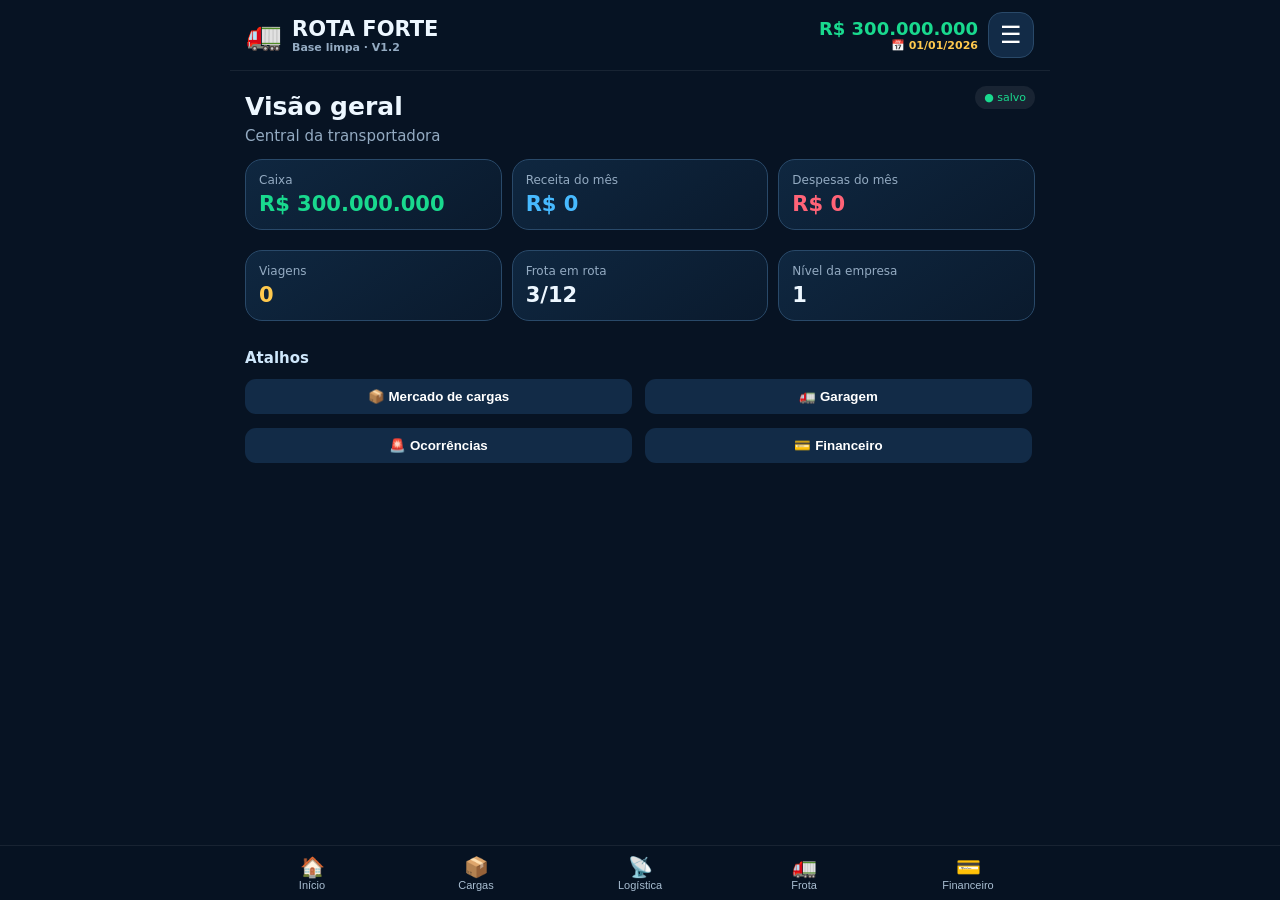
<file: index.htm>
<!doctype html>
<html lang="pt-BR">
<head>
<meta charset="utf-8">
<meta name="viewport" content="width=device-width,initial-scale=1,viewport-fit=cover">
<meta name="theme-color" content="#071323">
<title>Rota Forte — Reconstruído</title>
<style>
:root{--bg:#071323;--panel:#0d2035;--panel2:#122b47;--line:#294969;--txt:#edf7ff;--muted:#94abc2;--green:#19d98e;--blue:#47baff;--yellow:#ffc94d;--red:#ff6377;--orange:#ff9d43;color-scheme:dark}*{box-sizing:border-box}body{margin:0;background:var(--bg);color:var(--txt);font:15px system-ui,-apple-system,sans-serif}.app{max-width:820px;margin:auto;min-height:100vh}.top{position:sticky;top:0;z-index:20;display:flex;justify-content:space-between;align-items:center;padding:12px 16px;background:#071323f2;border-bottom:1px solid #ffffff12}.brand{font-weight:900;font-size:21px}.brand small{display:block;color:var(--muted);font-size:11px}.logo{font-size:29px;margin-right:10px}.top-left,.top-right,.row{display:flex;align-items:center}.top-right{gap:10px}.money{font-weight:900;color:var(--green);text-align:right;font-size:18px}.money small{display:block;color:var(--yellow);font-size:11px}.icon{width:46px;height:46px;border:1px solid var(--line);border-radius:14px;background:var(--panel2);color:white;font-size:24px}.content{padding:15px 15px 90px}.page{display:none}.page.active{display:block}h2{font-size:25px;margin:6px 0}h3{margin:0}.muted{color:var(--muted)}.head{display:flex;justify-content:space-between;align-items:flex-start;margin-bottom:14px}.grid{display:grid;grid-template-columns:repeat(2,minmax(0,1fr));gap:10px}.card{background:linear-gradient(145deg,#0f2740,#0a1a2d);border:1px solid var(--line);border-radius:17px;padding:13px;margin-bottom:10px}.kpi span{display:block;color:var(--muted);font-size:12px}.kpi b{display:block;font-size:21px;margin-top:5px}.green{color:var(--green)}.blue{color:var(--blue)}.yellow{color:var(--yellow)}.red{color:var(--red)}.badge{display:inline-block;padding:5px 9px;border-radius:20px;background:#ffffff12;font-size:11px}.btn{border:0;border-radius:11px;padding:10px 12px;background:var(--panel2);color:white;font-weight:800;margin:4px 3px 0 0}.btn.primary{background:#098b61}.btn.blue{background:#167bb4}.btn.red{background:#a8384c}.btn.yellow{background:#a66b00}.btn:disabled{opacity:.4}.actions{display:flex;flex-wrap:wrap;margin-top:8px}.line{display:flex;justify-content:space-between;gap:10px;margin:6px 0}.progress{height:8px;background:#06101d;border-radius:10px;overflow:hidden}.progress i{display:block;height:100%;background:var(--green)}.tabs{display:flex;gap:7px;overflow:auto;padding-bottom:8px}.tab{white-space:nowrap;border:1px solid var(--line);border-radius:12px;background:var(--panel);color:white;padding:9px}.tab.active{background:#087653}.input,select{width:100%;padding:11px;margin:6px 0;border-radius:10px;border:1px solid var(--line);background:#081a2b!important;color:#edf7ff!important;font:inherit;-webkit-text-fill-color:#edf7ff}select option{background:#0d2035;color:#edf7ff}.count-strip{display:flex;gap:6px;overflow:auto;margin:8px 0 12px;padding-bottom:3px}.count-chip{flex:0 0 auto;border:1px solid var(--line);border-radius:12px;background:#102943;padding:8px 10px;color:#dbeeff;font-size:12px}.count-chip b{display:block;color:var(--yellow);font-size:16px}.drawer-back{display:none;position:fixed;inset:0;background:#000a;z-index:40}.drawer{position:fixed;z-index:41;top:0;right:-330px;width:min(330px,88vw);height:100%;overflow:auto;background:#0b1f34;padding:16px;transition:.2s}.drawer.open{right:0}.drawer-back.open{display:block}.menu{display:block;width:100%;text-align:left;border:0;background:#102d4b;color:white;border-radius:13px;padding:13px;margin:7px 0;font-size:15px}.bottom{position:fixed;bottom:0;left:0;right:0;z-index:15;display:flex;justify-content:center;background:#071323f5;border-top:1px solid #ffffff12}.bottom div{width:min(820px,100%);display:grid;grid-template-columns:repeat(5,1fr)}.bottom button{border:0;background:none;color:#a9bed2;padding:9px 2px;font-size:11px}.bottom b{display:block;font-size:20px}.alert{border-color:#a84458;background:#3b1722}.vehicle-title{font-size:18px;font-weight:850}.parts{display:grid;grid-template-columns:repeat(2,minmax(0,1fr));gap:7px;margin-top:8px}.part{background:#071a2b;border:1px solid #25445f;border-radius:11px;padding:8px;font-size:12px}.modal-back{display:none;position:fixed;inset:0;z-index:60;background:#000b;padding:15px;overflow:auto}.modal-back.open{display:block}.modal{max-width:650px;margin:30px auto;background:#0b2036;border:1px solid var(--line);border-radius:18px;padding:15px}.section{font-weight:900;color:#cfe7fb;margin:18px 0 8px}.empty{text-align:center;color:var(--muted);padding:25px}.switch{float:right}@media(min-width:650px){.grid.kpis{grid-template-columns:repeat(3,1fr)}.parts{grid-template-columns:repeat(4,1fr)}}
/* Android abre a lista nativa do select em fundo branco. Mantemos o campo
   escuro e usamos texto preto somente dentro da lista nativa. */
select option{background:#fff!important;color:#111!important;-webkit-text-fill-color:#111!important}
</style>
</head>
<body><div class="app">
<header class="top"><div class="top-left"><span class="logo">🚛</span><div class="brand">ROTA FORTE<small>Base limpa · V1.2</small></div></div><div class="top-right"><div class="money">R$ <span id="topCash">0</span><small id="topDate">01/01/2026</small></div><button class="icon" id="menuOpen">☰</button></div></header>
<main class="content">
<section class="page active" id="p-home"><div class="head"><div><h2>Visão geral</h2><div class="muted">Central da transportadora</div></div><span class="badge green" id="saveState">● salvo</span></div><div id="alerts"></div><div class="grid kpis"><div class="card kpi"><span>Caixa</span><b class="green" id="hCash"></b></div><div class="card kpi"><span>Receita do mês</span><b class="blue" id="hRevenue"></b></div><div class="card kpi"><span>Despesas do mês</span><b class="red" id="hExpenses"></b></div><div class="card kpi"><span>Viagens</span><b class="yellow" id="hTrips"></b></div><div class="card kpi"><span>Frota em rota</span><b id="hRoad"></b></div><div class="card kpi"><span>Nível da empresa</span><b id="hLevel"></b></div></div><div class="section">Atalhos</div><div class="grid"><button class="card btn" data-go="loads">📦 Mercado de cargas</button><button class="card btn" data-go="fleet">🚛 Garagem</button><button class="card btn" data-go="occurrences">🚨 Ocorrências</button><button class="card btn" data-go="finance">💳 Financeiro</button></div></section>
<section class="page" id="p-loads"><div class="head"><div><h2>Mercado de cargas</h2><div class="muted">12 ofertas com atualização automática</div></div></div><div id="loads"></div></section>
<section class="page" id="p-logistics"><div class="head"><div><h2>Logística</h2><div class="muted">Despacho e retorno automático</div></div></div><div class="card"><b>Despacho automático</b><button class="btn switch" id="autoDispatch"></button><div class="muted">Usa motoristas, caminhões e carretas disponíveis.</div></div><div id="trips"></div></section>
<section class="page" id="p-fleet"><div class="head"><div><h2>Garagem</h2><div class="muted" id="fleetCount"></div></div></div><div class="count-strip" id="fleetTotals"></div><input class="input" id="fleetSearch" placeholder="Pesquisar placa ou modelo"><select id="fleetSort"><option value="high">Maior quilometragem</option><option value="low">Menor quilometragem</option><option value="condition">Melhor condição</option></select><div id="fleet"></div></section>
<section class="page" id="p-trailers"><div class="head"><div><h2>Carretas</h2><div class="muted" id="trailerCount"></div></div></div><div class="count-strip" id="trailerTotals"></div><input class="input" id="trailerSearch" placeholder="Pesquisar placa ou tipo"><select id="trailerSort"><option value="high">Maior quilometragem</option><option value="low">Menor quilometragem</option><option value="condition">Melhor condição</option></select><div id="trailers"></div></section>
<section class="page" id="p-workshop"><div class="head"><div><h2>Oficina mecânica</h2><div class="muted">Preventiva e corretiva</div></div></div><input class="input" id="workshopSearch" placeholder="Pesquisar veículo"><div id="workshop"></div></section>
<section class="page" id="p-warehouse"><div class="head"><div><h2>Almoxarifado</h2><div class="muted">200 unidades de capacidade por peça</div></div></div><div class="card"><b>Compras automáticas abaixo de 40%</b><button class="btn switch" id="autoParts"></button></div><div id="warehouse"></div></section>
<section class="page" id="p-tires"><div class="head"><div><h2>Borracharia</h2><div class="muted">Pneus individuais</div></div></div><div class="card"><b>Compras automáticas</b><button class="btn switch" id="autoTires"></button></div><div id="tireShop"></div><div class="section">Fila e histórico</div><div id="tireHistory"></div></section>
<section class="page" id="p-fuel"><div class="head"><div><h2>Posto de abastecimento</h2><div class="muted">Tanque próprio</div></div></div><div class="card"><div class="line"><span>Estoque</span><b id="fuelStock"></b></div><div class="progress"><i id="fuelBar"></i></div><div class="line"><span>Capacidade</span><b id="fuelCapacity"></b></div><input class="input" id="fuelQty" type="number" value="10000"><button class="btn primary" id="buyFuel">Comprar diesel</button><button class="btn blue" id="expandFuel">Aumentar tanque</button></div><div class="card"><b>Compras automáticas abaixo de 40%</b><button class="btn switch" id="autoFuel"></button></div></section>
<section class="page" id="p-team"><div class="head"><div><h2>Funcionários</h2><div class="muted" id="teamCount"></div></div></div><div class="count-strip" id="teamTotals"></div><div class="tabs" id="teamTabs"></div><select id="teamSort"><option value="long">Mais tempo de casa</option><option value="short">Menos tempo de casa</option><option value="rating">Melhor avaliação</option></select><div id="team"></div></section>
<section class="page" id="p-rh"><div class="head"><div><h2>Recursos Humanos</h2><div class="muted">Contratação, férias e salários</div></div></div><div class="card"><b>Férias automáticas</b><button class="btn switch" id="autoVacation"></button></div><div id="rhSectors"></div></section>
<section class="page" id="p-finance"><div class="head"><div><h2>Financeiro</h2><div class="muted">Ganhos e gastos detalhados</div></div></div><div id="finance"></div></section>
<section class="page" id="p-bank"><div class="head"><div><h2>Banco e loja</h2><div class="muted">Crédito, investimentos, veículos e expansão</div></div></div><div class="tabs" id="bankTabs"><button class="tab active" data-bank="account">Conta</button><button class="tab" data-bank="credit">Crédito</button><button class="tab" data-bank="invest">Investir</button><button class="tab" data-bank="shop">Loja</button><button class="tab" data-bank="expand">Expansão</button></div><div id="bank"></div></section>
<section class="page" id="p-occurrences"><div class="head"><div><h2>Central de ocorrências</h2><div class="muted">Multas, panes, roubos e fiscalizações</div></div></div><select id="occFilter"><option value="all">Todas</option><option value="open">Pendentes</option><option value="resolved">Resolvidas</option></select><div id="occurrences"></div></section>
<section class="page" id="p-claims"><div class="head"><div><h2>Acidentes e sinistros</h2><div class="muted">Laudos e decisões</div></div></div><div id="claims"></div></section>
<section class="page" id="p-branches"><div class="head"><div><h2>Filiais</h2><div class="muted">Expanda sua rede logística</div></div></div><div id="branches"></div></section>
</main></div>
<div class="drawer-back" id="drawerBack"></div><aside class="drawer" id="drawer"><div class="head"><div><h3>ROTA FORTE</h3><div class="muted">Menu completo</div></div><button class="icon" id="menuClose">×</button></div><div id="menuLinks"></div><button class="menu" id="pause">⏸️ Pausar</button><button class="menu" id="export">📤 Exportar progresso</button><button class="menu" id="reset">🗑️ Reiniciar empresa</button></aside>
<nav class="bottom"><div><button data-go="home"><b>🏠</b>Início</button><button data-go="loads"><b>📦</b>Cargas</button><button data-go="logistics"><b>📡</b>Logística</button><button data-go="fleet"><b>🚛</b>Frota</button><button data-go="finance"><b>💳</b>Financeiro</button></div></nav>
<div class="modal-back" id="modalBack"><div class="modal" id="modal"></div></div>
<script>
(()=>{'use strict';
const $=id=>document.getElementById(id),money=n=>Math.round(Number(n)||0).toLocaleString('pt-BR'),clamp=(n,a=0,b=100)=>Math.max(a,Math.min(b,n));
const SAVE='rotaForteCleanV1',DAY_SECONDS=45,KM_L=2.4;
const partInfo={brakes:['🛑','Freios',120000,4800],engine:['⚙️','Motor',1000000,42000],transmission:['🔧','Câmbio',700000,24000],suspension:['🪛','Suspensão',250000,9500],axles:['🔩','Eixos',600000,18000],oil:['🛢️','Óleo',40000,1600],oilFilter:['🧴','Filtro de óleo',40000,750],airFilter:['💨','Filtro de ar',60000,900],fuelFilter:['⛽','Filtro de combustível',50000,1100],cooling:['❄️','Arrefecimento',350000,7200],electric:['💡','Elétrica',400000,6800],turbo:['🌪️','Turbina',500000,16000],clutch:['⚙️','Embreagem',300000,11000],differential:['🔩','Diferencial',650000,19000],battery:['🔋','Bateria',180000,2600],exhaust:['💨','Escapamento',450000,7000]};
const trailerInfo={brakes:['🛑','Freios',150000,4200],suspension:['🪛','Suspensão',300000,8000],axles:['🔩','Eixos',600000,15000],lighting:['💡','Iluminação',300000,2600],coupling:['🔗','Engate e quinta roda',500000,9000],floor:['🧱','Piso e estrutura',600000,12000],refrigeration:['🧊','Refrigeração',250000,18000]};
const truckModels=[['Scania R450',852000,1],['Volvo FH 500',850000,1.08],['Mercedes Actros',817000,1.16],['DAF XF',795000,1.24]],trailerModels=[['Baú',170000,1],['Sider',185000,1.04],['Graneleira',195000,1.07],['Refrigerada',280000,1.18],['Tanque',310000,1.22]];
const cities=['Juiz de Fora','Belo Horizonte','Rio de Janeiro','São Paulo','Vitória','Salvador','Brasília','Curitiba','Florianópolis','Goiânia','Campinas','Uberlândia','Porto Alegre','Recife','Fortaleza'];
const cargos=[['Seca','📦',1],['Refrigerada','🧊',1.35],['Perigosa','☣️',1.6],['Frágil','🥚',1.3],['Viva','🐄',1.45]];
const roles=['Motorista','Logística','Mecânico','Almoxarife','Borracheiro','Frentista','Lavador','Compras','Contador','Despachante'];
const salaries={Motorista:4200,Logística:5200,Mecânico:4800,Almoxarife:3300,Borracheiro:3800,Frentista:2800,Lavador:2600,Compras:4500,Contador:6200,Despachante:5000};
const names=['Ana Silva','Bruno Santos','Carlos Souza','Daniel Oliveira','Eduardo Lima','Fernanda Rocha','Gabriel Alves','Helena Costa','Igor Martins','Juliana Ribeiro','Lucas Ferreira','Márcia Gomes','Paulo Mendes','Renata Nunes','Tiago Carvalho'];
const freshInstalled=info=>Object.fromEntries(Object.keys(info).map(k=>[k,0])),freshStock=()=>Object.fromEntries(Object.keys(partInfo).map(k=>[k,200]));
function makeTruck(id,name='Volvo FH 500'){const m=truckModels.find(x=>x[0]===name)||truckModels[0];return{id,name:m[0],price:m[1],eff:m[2],plate:plate(),km:0,fuel:600,tank:600,status:'idle',driverId:null,trailerId:null,trip:null,remaining:0,installed:freshInstalled(partInfo),tires:Array.from({length:10},(_,i)=>({pos:i<2?'Direcional':'Trativo',installedKm:0,punctured:false})),history:[]}}
function makeTrailer(id,type='Baú'){const m=trailerModels.find(x=>x[0]===type)||trailerModels[0];return{id,name:`Carreta ${m[0]}`,type:m[0],price:m[1],eff:m[2],plate:'CRT-'+String(1000+id).padStart(4,'0'),km:0,status:'idle',truckId:null,installed:freshInstalled(trailerInfo),tires:Array.from({length:12},(_,i)=>({pos:`P${i+1}`,installedKm:0,punctured:false})),history:[]}}
function plate(){const l='ABCDEFGHIJKLMNOPQRSTUVWXYZ';return Array.from({length:3},()=>l[Math.floor(Math.random()*26)]).join('')+'-'+Math.floor(1000+Math.random()*9000)}
function initial(){const trucks=Array.from({length:12},(_,i)=>makeTruck(i+1,truckModels[i%4][0])),trailers=Array.from({length:12},(_,i)=>makeTrailer(i+1,trailerModels[i%5][0]));const workers=Array.from({length:24},(_,i)=>({id:i+1,name:names[i%names.length]+' '+(i+1),role:i<14?'Motorista':roles[1+(i-14)%9],salary:salaries[i<14?'Motorista':roles[1+(i-14)%9]],status:'available',hireAbs:0,rating:80+Math.floor(Math.random()*16),vacationDue:360}));return{version:1,cash:300000000,bank:0,day:1,month:1,year:2026,absDay:0,clock:DAY_SECONDS,paused:false,lastSaved:Date.now(),revenue:0,monthExpense:0,trips:0,nextLoad:1,nextTruck:13,nextTrailer:13,nextWorker:25,nextEvent:1,trucks,trailers,workers,loads:[],ledger:[],months:[],occurrences:[],claims:[],stock:freshStock(),tireStock:{Direcional:200,Trativo:300},fuelStock:1000000,fuelCapacity:1000000,diesel:6.1,auto:{dispatch:true,parts:true,tires:true,fuel:true,vacation:true,taxes:true,fines:true},garageCapacity:120,branches:['Juiz de Fora'],investments:[],loans:[]}}
let state;
function load(){try{state=JSON.parse(localStorage.getItem(SAVE))||initial();normalize();const elapsed=Math.floor((Date.now()-(state.lastSaved||Date.now()))/1000);if(!state.paused&&elapsed>2)advance(Math.min(elapsed,86400),true);fillLoads();save()}catch(e){console.error('Salvamento incompatível recuperado:',e);state=initial();fillLoads();save()}}
function normalize(){const base=initial();state={...base,...(state&&typeof state==='object'?state:{}),auto:{...base.auto,...(state?.auto||{})},stock:{...base.stock,...(state?.stock||{})},tireStock:{...base.tireStock,...(state?.tireStock||{})}};['trucks','trailers','workers','loads','ledger','months','occurrences','claims','branches','investments','loans'].forEach(k=>{if(!Array.isArray(state[k]))state[k]=base[k]});state.trucks.forEach(t=>{t.installed={...freshInstalled(partInfo),...(t.installed||{})};t.history=Array.isArray(t.history)?t.history:[];t.tires=Array.isArray(t.tires)?t.tires:makeTruck(0).tires});state.trailers.forEach(t=>{t.installed={...freshInstalled(trailerInfo),...(t.installed||{})};t.history=Array.isArray(t.history)?t.history:[];t.tires=Array.isArray(t.tires)?t.tires:makeTrailer(0).tires})}
function save(){state.lastSaved=Date.now();localStorage.setItem(SAVE,JSON.stringify(state));$('saveState').textContent='● salvo'}
function condition(v,info){const vals=Object.keys(info).map(k=>clamp(100-(v.km-(v.installed[k]||0))/info[k][2]*100));return vals.reduce((a,b)=>a+b,0)/vals.length}
function partCondition(v,k,info){return clamp(100-(v.km-(v.installed[k]||0))/info[k][2]*100)}
function tireCondition(v,t){const life=t.pos==='Trativo'?90000:110000;return t.punctured?0:clamp(100-(v.km-t.installedKm)/life*100)}
function minPart(v,info){return Object.keys(info).sort((a,b)=>partCondition(v,a,info)-partCondition(v,b,info))[0]}
function addLedger(text,value,category,qty=1){state.ledger.unshift({id:Date.now()+Math.random(),day:state.day,month:state.month,year:state.year,text,value,category,qty});if(value<0){state.monthExpense+=-value;state.cash+=value}else{state.revenue+=value;state.cash+=value}state.ledger=state.ledger.slice(0,3000)}
function monthTotals(month=state.month,year=state.year){const entries=state.ledger.filter(x=>Number(x.month)===Number(month)&&Number(x.year)===Number(year)),revenue=entries.filter(x=>x.value>0).reduce((s,x)=>s+Number(x.value||0),0),expenses=-entries.filter(x=>x.value<0).reduce((s,x)=>s+Number(x.value||0),0);return{revenue,expenses,net:revenue-expenses,entries}}
function generateLoad(){let from=Math.floor(Math.random()*cities.length),to;do to=Math.floor(Math.random()*cities.length);while(to===from);const km=200+Math.floor(Math.random()*1400),c=cargos[Math.floor(Math.random()*cargos.length)],weight=8+Math.floor(Math.random()*32);return{id:state.nextLoad++,from,to,km,type:c[0],icon:c[1],weight,pay:Math.round((km*13+weight*500)*c[2]),time:Math.max(8,Math.round(km/65)),created:state.absDay}}
function fillLoads(){state.loads=state.loads.filter(l=>state.absDay-l.created<4);while(state.loads.length<12)state.loads.push(generateLoad())}
function worker(id){return state.workers.find(w=>w.id===id)}
function dispatch(load){const d=state.workers.find(w=>w.role==='Motorista'&&w.status==='available'),t=state.trucks.find(x=>x.status==='idle'&&condition(x,partInfo)>15&&x.tires.every(p=>tireCondition(x,p)>0)),r=state.trailers.find(x=>x.status==='idle'&&condition(x,trailerInfo)>15&&x.tires.every(p=>tireCondition(x,p)>0)&&(load.type!=='Refrigerada'||x.type==='Refrigerada'));if(!d||!t||!r)return false;const liters=load.km/KM_L;if(t.fuel<liters)return false;d.status='trip';t.status='trip';r.status='trip';t.driverId=d.id;t.trailerId=r.id;r.truckId=t.id;t.trip={...load,weather:['☀️ Normal','🌧️ Chuva','🚧 Buracos','🌫️ Neblina'][Math.floor(Math.random()*4)]};t.remaining=load.time;state.loads=state.loads.filter(x=>x.id!==load.id);fillLoads();return true}
function finishTrip(t){const l=t.trip,r=state.trailers.find(x=>x.id===t.trailerId),d=worker(t.driverId);if(!l)return;t.km+=l.km;t.fuel=clamp(t.fuel-l.km/KM_L,0,t.tank);if(r)r.km+=l.km;let pay=Math.round(l.pay*t.eff*(r?.eff||1)),event='Viagem concluída',fine=0;const risk=Math.random();if(risk<.012){event='Pneu furado';const tires=Math.random()<.5?t.tires:r.tires;tires[Math.floor(Math.random()*tires.length)].punctured=true;addOccurrence('Pneu furado',t,d,0)}else if(risk<.02){event='Fiscalização e multa';fine=1200+Math.floor(Math.random()*2500);addOccurrence(event,t,d,fine)}else if(risk<.025){event='Roubo parcial da carga';const loss=Math.round(pay*.25);pay-=loss;addOccurrence(event,t,d,loss)}else if(risk<.03){event='Acidente de trânsito';const loss=Math.round(pay*.18);pay-=loss;const claim={id:state.nextEvent++,title:'Laudo pericial de acidente',status:'open',date:date(),truck:t.name,plate:t.plate,driver:d?.name||'—',cause:l.weather.includes('Buracos')?'Condição da estrada':'Causa em investigação',loss};state.claims.unshift(claim);addOccurrence(event,t,d,loss)};addLedger(`Frete ${cities[l.from]} → ${cities[l.to]}`,pay,'Fretes');state.trips++;const log={date:date(),km:l.km,event,weather:l.weather,driver:d?.name,fine};t.history.unshift(log);if(r)r.history.unshift(log);if(d){d.status='available';d.rating=clamp(d.rating+(fine?-2:.2))}t.status='idle';t.driverId=null;t.trip=null;t.remaining=0;t.trailerId=null;if(r){r.status='idle';r.truckId=null}checkVehicle(t,partInfo,false);if(r)checkVehicle(r,trailerInfo,true)}
function addOccurrence(type,t,d,value){state.occurrences.unshift({id:state.nextEvent++,type,status:'open',date:date(),truck:t.name,plate:t.plate,driver:d?.name||'—',value})}
function checkVehicle(v,info,trailer){if(Object.keys(info).some(k=>partCondition(v,k,info)<=0))v.status='maintenance';if(v.tires.some(p=>tireCondition(v,p)<=0))v.status='tires';if(v.status==='idle'&&(trailer?false:v.fuel<v.tank*.15))v.status='fuel'}
function automaticServices(){state.trucks.forEach(t=>serviceVehicle(t,partInfo,false));state.trailers.forEach(t=>serviceVehicle(t,trailerInfo,true))}
function serviceVehicle(v,info,trailer){if(v.status==='maintenance'){const k=minPart(v,info);if((state.stock[k]||0)>0&&state.workers.some(w=>w.role==='Mecânico')){state.stock[k]--;v.installed[k]=v.km;addLedger(`${info[k][1]} · ${v.plate}`,-info[k][3],'Manutenção');v.history.unshift({date:date(),km:0,event:`Trocado: ${info[k][1]}`,weather:'Garagem',driver:'Mecânico'});v.status='idle';checkVehicle(v,info,trailer)}}else if(v.status==='tires'){const p=v.tires.find(x=>tireCondition(v,x)<=0);if(p&&(state.tireStock[p.pos]||0)>0&&state.workers.some(w=>w.role==='Borracheiro')){state.tireStock[p.pos]--;p.installedKm=v.km;p.punctured=false;addLedger(`Pneu ${p.pos} · ${v.plate}`,-(p.pos==='Trativo'?1900:1600),'Pneus');v.history.unshift({date:date(),km:0,event:`Pneu ${p.pos} trocado`,weather:'Borracharia',driver:'Borracheiro'});v.status='idle';checkVehicle(v,info,trailer)}}else if(v.status==='fuel'&&!trailer){const need=v.tank-v.fuel;if(state.fuelStock>=need&&state.workers.some(w=>w.role==='Frentista')){state.fuelStock-=need;v.fuel=v.tank;v.status='idle'}}}
function buyers(){if(!state.workers.some(w=>w.role==='Compras'))return;if(state.auto.parts)Object.keys(partInfo).forEach(k=>{if(state.stock[k]<80){const q=200-state.stock[k],cost=q*partInfo[k][3];if(state.cash>=cost){state.stock[k]=200;addLedger(`${partInfo[k][1]} · ${q} un.`,-cost,'Peças',q)}}});if(state.auto.tires)Object.entries({Direcional:200,Trativo:300}).forEach(([k,target])=>{if(state.tireStock[k]<target*.4){const q=target-state.tireStock[k],unit=k==='Trativo'?1900:1600;if(state.cash>=q*unit){state.tireStock[k]=target;addLedger(`Pneu ${k} · ${q} un.`,-q*unit,'Pneus',q)}}});if(state.auto.fuel&&state.fuelStock<state.fuelCapacity*.4){const q=state.fuelCapacity-state.fuelStock,cost=q*state.diesel;if(state.cash>=cost){state.fuelStock=state.fuelCapacity;addLedger(`Diesel · ${money(q)} L`,-cost,'Combustível',q)}}}
function autoDispatch(){if(!state.auto.dispatch)return;let guard=0;while(guard++<50){const load=state.loads[0];if(!load||!dispatch(load))break}}
function advance(seconds,offline=false){for(let i=0;i<seconds;i++){if(state.paused)break;state.clock--;state.trucks.filter(t=>t.status==='trip').forEach(t=>{t.remaining--;if(t.remaining<=0)finishTrip(t)});if(i%3===0){automaticServices();autoDispatch()}if(state.clock<=0){state.clock=DAY_SECONDS;newDay()}}if(offline)save()}
function newDay(){const closingMonth=state.day>=30;state.absDay++;if(closingMonth)payroll();state.day++;if(state.day>30){closeMonth();state.day=1;state.month++;if(state.month>12){state.month=1;state.year++}}fillLoads();buyers();state.diesel=clamp(state.diesel*(.96+Math.random()*.09),4.5,9);if(state.auto.vacation)state.workers.filter(w=>state.absDay-w.hireAbs>=w.vacationDue&&w.status==='available').slice(0,Math.max(1,Math.ceil(state.workers.length*.03))).forEach(w=>{w.hireAbs=state.absDay;addLedger(`Férias · ${w.name}`,-Math.round(w.salary*1.333),'RH')});if(state.auto.fines&&state.workers.some(w=>w.role==='Despachante'))state.occurrences.filter(o=>o.status==='open'&&o.value>0).forEach(o=>{if(state.cash>=o.value){addLedger(`${o.type} · ${o.plate}`,-o.value,'Multas');o.status='resolved'}})}
function payroll(){const total=state.workers.reduce((s,w)=>s+w.salary,0);addLedger(`Folha de pagamento · ${state.workers.length} funcionários`,-total,'Folha',state.workers.length);if(state.auto.taxes&&state.workers.some(w=>w.role==='Contador'))addLedger('Impostos mensais',-Math.round(state.revenue*.08),'Impostos')}
function closeMonth(){const total=monthTotals(state.month,state.year);state.months.unshift({month:state.month,year:state.year,revenue:total.revenue,expenses:total.expenses,net:total.net,items:total.entries.filter(x=>x.value<0)});state.months=state.months.slice(0,12);state.revenue=0;state.monthExpense=0}
function date(){return`${String(state.day).padStart(2,'0')}/${String(state.month).padStart(2,'0')}/${state.year}`}
function status(v){return{idle:'Disponível',trip:'Em viagem',maintenance:'Aguardando oficina',tires:'Aguardando pneu',fuel:'Aguardando diesel'}[v.status]||v.status}
function go(page){document.querySelectorAll('.page').forEach(x=>x.classList.remove('active'));$(`p-${page}`)?.classList.add('active');closeDrawer();render(page);scrollTo(0,0)}
function openDrawer(){$('drawer').classList.add('open');$('drawerBack').classList.add('open')}function closeDrawer(){$('drawer').classList.remove('open');$('drawerBack').classList.remove('open')}
function render(page='home'){renderTop();({home:renderHome,loads:renderLoads,logistics:renderLogistics,fleet:renderFleet,trailers:renderTrailers,workshop:renderWorkshop,warehouse:renderWarehouse,tires:renderTires,fuel:renderFuel,team:renderTeam,rh:renderRH,finance:renderFinance,bank:renderBank,occurrences:renderOccurrences,claims:renderClaims,branches:renderBranches}[page]||renderHome)()}
function renderTop(){$('topCash').textContent=money(state.cash);$('topDate').textContent='📅 '+date();$('pause').textContent=state.paused?'▶️ Continuar':'⏸️ Pausar'}
function renderHome(){const total=monthTotals();state.revenue=total.revenue;state.monthExpense=total.expenses;$('hCash').textContent='R$ '+money(state.cash);$('hRevenue').textContent='R$ '+money(total.revenue);$('hExpenses').textContent='R$ '+money(total.expenses);$('hTrips').textContent=money(state.trips);$('hRoad').textContent=`${state.trucks.filter(t=>t.status==='trip').length}/${state.trucks.length}`;$('hLevel').textContent=Math.floor(state.trips/20)+state.branches.length;$('alerts').innerHTML=state.occurrences.some(o=>o.status==='open')?`<div class="card alert" data-go="occurrences">🚨 Há ${state.occurrences.filter(o=>o.status==='open').length} ocorrência(s) pendente(s).</div>`:''}
function renderLoads(){$('loads').innerHTML=state.loads.map(l=>`<div class="card"><div class="line"><b>${l.icon} ${l.type}</b><b class="green">R$ ${money(l.pay)}</b></div><div>${cities[l.from]} → ${cities[l.to]}</div><div class="muted">${money(l.km)} km · ${l.weight} t</div><button class="btn primary" onclick="dispatchById(${l.id})">Iniciar viagem</button></div>`).join('')}
window.dispatchById=id=>{const l=state.loads.find(x=>x.id===id);if(!dispatch(l))alert('Falta motorista, caminhão, carreta compatível, combustível ou manutenção.');save();render('loads')};
function renderLogistics(){$('autoDispatch').textContent=state.auto.dispatch?'ATIVADO':'DESATIVADO';$('trips').innerHTML=state.trucks.filter(t=>t.status==='trip').map(t=>`<div class="card"><b>${t.name} · ${t.plate}</b><div class="muted">${t.trip.icon} ${t.trip.type} → ${cities[t.trip.to]} · ${t.remaining}s</div><div class="progress"><i style="width:${clamp(100-t.remaining/t.trip.time*100)}%"></i></div></div>`).join('')||'<div class="empty">Nenhuma viagem em andamento.</div>'}
function vehicleCard(v,info,trailer=false){const c=condition(v,info);return`<div class="card"><div class="line"><div><div class="vehicle-title">${trailer?'🚚':'🚛'} ${v.name}</div><div class="muted">${v.plate} · ${money(v.km)} km</div></div><span class="badge">${status(v)}</span></div><div class="line"><span>Condição</span><b class="${c<25?'red':c<55?'yellow':'green'}">${c.toFixed(1)}%</b></div><div class="actions"><button class="btn blue" onclick="openVehicle('${trailer?'trailer':'truck'}',${v.id})">Detalhes e histórico</button></div></div>`}
function sorted(list,search,sort,info){list=list.filter(v=>`${v.name} ${v.plate} ${v.type||''}`.toLowerCase().includes(search.toLowerCase()));return list.sort((a,b)=>sort==='low'?a.km-b.km:sort==='condition'?condition(b,info)-condition(a,info):b.km-a.km)}
function countChips(list,key){const counts={};list.forEach(v=>counts[v[key]]=(counts[v[key]]||0)+1);return Object.entries(counts).sort((a,b)=>b[1]-a[1]).map(([name,total])=>`<div class="count-chip">${name}<b>${total}</b></div>`).join('')}
function renderFleet(){const list=sorted(state.trucks,$('fleetSearch').value,$('fleetSort').value,partInfo);$('fleetCount').textContent=`Total: ${state.trucks.length} caminhões · ${list.length} exibidos · capacidade ${state.garageCapacity}`;$('fleetTotals').innerHTML=`<div class="count-chip">Todos<b>${state.trucks.length}</b></div>`+countChips(state.trucks,'name');$('fleet').innerHTML=list.map(v=>vehicleCard(v,partInfo)).join('')}
function renderTrailers(){const list=sorted(state.trailers,$('trailerSearch').value,$('trailerSort').value,trailerInfo);$('trailerCount').textContent=`Total: ${state.trailers.length} carretas · ${list.length} exibidas`;$('trailerTotals').innerHTML=`<div class="count-chip">Todas<b>${state.trailers.length}</b></div>`+countChips(state.trailers,'type');$('trailers').innerHTML=list.map(v=>vehicleCard(v,trailerInfo,true)).join('')}
window.openVehicle=(kind,id)=>{const trailer=kind==='trailer',v=(trailer?state.trailers:state.trucks).find(x=>x.id===id),info=trailer?trailerInfo:partInfo;$('modal').innerHTML=`<div class="head"><div><h3>${v.name}</h3><div class="muted">${v.plate} · ${money(v.km)} km</div></div><button class="icon" onclick="closeModal()">×</button></div><div class="parts">${Object.keys(info).map(k=>{const c=partCondition(v,k,info);return`<div class="part"><b>${info[k][0]} ${info[k][1]}</b><div class="${c<25?'red':c<55?'yellow':'green'}">${c.toFixed(2)}%</div><div class="muted">Vida: ${money(info[k][2])} km</div></div>`}).join('')}</div><div class="section">Pneus individuais</div>${v.tires.map((p,i)=>`<div class="line"><span>${i+1}. ${p.pos}</span><b>${tireCondition(v,p).toFixed(1)}%</b></div>`).join('')}<div class="section">Histórico</div>${v.history.slice(0,30).map(h=>`<div class="card"><b>${h.date} · ${h.event}</b><div class="muted">${h.km||0} km · ${h.weather||''} · ${h.driver||''}</div></div>`).join('')||'<div class="empty">Sem histórico.</div>'}`;$('modalBack').classList.add('open')};window.closeModal=()=>$('modalBack').classList.remove('open');
function renderWorkshop(){const q=$('workshopSearch').value.toLowerCase(),all=[...state.trucks.map(v=>[v,partInfo,false]),...state.trailers.map(v=>[v,trailerInfo,true])].filter(([v])=>`${v.name} ${v.plate}`.toLowerCase().includes(q));$('workshop').innerHTML=all.map(([v,info,tr])=>{const k=minPart(v,info),c=partCondition(v,k,info);return`<div class="card"><b>${v.name} · ${v.plate}</b><div class="muted">Pior item: ${info[k][1]} ${c.toFixed(1)}%</div><button class="btn primary" ${v.status==='trip'||state.stock[k]<=0?'disabled':''} onclick="replacePart('${tr?'trailer':'truck'}',${v.id},'${k}')">Trocar ${info[k][1]}</button></div>`}).join('')}
window.replacePart=(kind,id,k)=>{const tr=kind==='trailer',v=(tr?state.trailers:state.trucks).find(x=>x.id===id),info=tr?trailerInfo:partInfo;if(state.stock[k]<=0||v.status==='trip')return;state.stock[k]--;v.installed[k]=v.km;addLedger(`${info[k][1]} · ${v.plate}`,-info[k][3],'Manutenção');v.status='idle';save();render('workshop')};
function renderWarehouse(){$('autoParts').textContent=state.auto.parts?'ATIVADO':'DESATIVADO';$('warehouse').innerHTML=Object.keys(partInfo).map(k=>`<div class="card"><div class="line"><span>${partInfo[k][0]} ${partInfo[k][1]}</span><b>${state.stock[k]}/200</b></div><input class="input" id="q-${k}" type="number" value="1"><button class="btn primary" onclick="buyPart('${k}')">Comprar · R$ ${money(partInfo[k][3])} cada</button></div>`).join('')}
window.buyPart=k=>{const q=Math.max(1,Math.min(999,+$(`q-${k}`).value||1)),cost=q*partInfo[k][3];if(state.cash<cost)return;state.stock[k]+=q;addLedger(`${partInfo[k][1]} · ${q} un.`,-cost,'Peças',q);save();render('warehouse')};
function renderTires(){$('autoTires').textContent=state.auto.tires?'ATIVADO':'DESATIVADO';$('tireShop').innerHTML=['Direcional','Trativo'].map(k=>{const unit=k==='Trativo'?1900:1600;return`<div class="card"><div class="line"><b>Pneu ${k}</b><b>${state.tireStock[k]} em estoque</b></div><input class="input" id="tq-${k}" type="number" value="1" oninput="tireQuote('${k}')"><div id="tquote-${k}" class="muted">1 × R$ ${money(unit)} = R$ ${money(unit)}</div><button class="btn primary" onclick="buyTires('${k}')">Comprar</button></div>`}).join('');const logs=[...state.trucks,...state.trailers].flatMap(v=>v.history.filter(h=>/pneu/i.test(h.event)).map(h=>({...h,plate:v.plate}))).slice(0,50);$('tireHistory').innerHTML=logs.map(h=>`<div class="card">${h.date} · ${h.plate} · ${h.event}</div>`).join('')||'<div class="empty">Nenhuma troca registrada.</div>'}
window.tireQuote=k=>{const q=Math.max(1,+$(`tq-${k}`).value||1),u=k==='Trativo'?1900:1600;$(`tquote-${k}`).textContent=`${q} × R$ ${money(u)} = R$ ${money(q*u)}`};window.buyTires=k=>{const q=Math.max(1,+$(`tq-${k}`).value||1),u=k==='Trativo'?1900:1600;if(state.cash<q*u)return;state.tireStock[k]+=q;addLedger(`Pneu ${k} · ${q} un.`,-q*u,'Pneus',q);save();render('tires')};
function renderFuel(){$('fuelStock').textContent=money(state.fuelStock)+' L';$('fuelCapacity').textContent=money(state.fuelCapacity)+' L';$('fuelBar').style.width=clamp(state.fuelStock/state.fuelCapacity*100)+'%';$('autoFuel').textContent=state.auto.fuel?'ATIVADO':'DESATIVADO';$('buyFuel').textContent=`Comprar diesel · R$ ${state.diesel.toFixed(2).replace('.',',')}/L`}
function renderTeam(){const sector=window.teamSector||'Todos',tabs=['Todos',...roles],roleCount=r=>r==='Todos'?state.workers.length:state.workers.filter(w=>w.role===r).length;$('teamTabs').innerHTML=tabs.map(x=>`<button class="tab ${x===sector?'active':''}" onclick="setTeam('${x}')">${x} (${roleCount(x)})</button>`).join('');$('teamTotals').innerHTML=`<div class="count-chip">Todos<b>${state.workers.length}</b></div>`+roles.map(r=>`<div class="count-chip">${r}<b>${roleCount(r)}</b></div>`).join('');let list=state.workers.filter(w=>sector==='Todos'||w.role===sector),sort=$('teamSort').value;list.sort((a,b)=>sort==='short'?b.hireAbs-a.hireAbs:sort==='rating'?b.rating-a.rating:a.hireAbs-b.hireAbs);$('teamCount').textContent=`Total: ${state.workers.length} funcionários · ${list.length} exibidos`;$('team').innerHTML=list.map(w=>`<div class="card"><div class="line"><b>${w.name}</b><span class="badge">${w.role}</span></div><div class="muted">${state.absDay-w.hireAbs} dias de empresa · avaliação ${w.rating.toFixed(0)}/100</div><div>Salário: R$ ${money(w.salary)}</div></div>`).join('')};window.setTeam=s=>{window.teamSector=s;renderTeam()};
function renderRH(){$('autoVacation').textContent=state.auto.vacation?'ATIVADO':'DESATIVADO';$('rhSectors').innerHTML=roles.map(role=>{const ws=state.workers.filter(w=>w.role===role);return`<div class="card"><div class="line"><b>${role}</b><span>${ws.length} pessoa(s)</span></div><div class="muted">Salário-base médio: R$ ${money(ws.reduce((s,w)=>s+w.salary,0)/(ws.length||1))}</div><div class="actions"><button class="btn" onclick="sectorSalary('${role}',100)">+ R$100</button><button class="btn" onclick="sectorSalary('${role}',-100)">− R$100</button><button class="btn primary" onclick="hire('${role}')">Contratar</button></div></div>`}).join('')};window.sectorSalary=(r,d)=>{state.workers.filter(w=>w.role===r).forEach(w=>w.salary=Math.max(1500,w.salary+d));save();render('rh')};window.hire=r=>{const id=state.nextWorker++;state.workers.push({id,name:names[id%names.length]+' '+id,role:r,salary:salaries[r],status:'available',hireAbs:state.absDay,rating:80,vacationDue:360});save();render('rh')};
function renderFinance(){const total=monthTotals();state.revenue=total.revenue;state.monthExpense=total.expenses;const current=`<div class="grid"><div class="card kpi"><span>Receita deste mês</span><b class="green">R$ ${money(total.revenue)}</b></div><div class="card kpi"><span>Despesas deste mês</span><b class="red">R$ ${money(total.expenses)}</b></div><div class="card kpi"><span>Lucro líquido</span><b class="${total.net>=0?'green':'red'}">R$ ${money(total.net)}</b></div></div><div class="card"><b>Entradas do mês atual</b>${total.entries.filter(x=>x.value>0).slice(0,30).map(x=>`<div class="line"><span>${x.text}</span><b class="green">+ R$ ${money(x.value)}</b></div>`).join('')||'<div class="muted">Ainda não houve receita neste mês.</div>'}</div>`;$('finance').innerHTML=current+state.months.map((m,i)=>`<div class="card" onclick="toggleMonth(${i})"><div class="line"><b>${String(m.month).padStart(2,'0')}/${m.year}</b><b class="${m.net>=0?'green':'red'}">R$ ${money(m.net)}</b></div><div class="muted">Bruto R$ ${money(m.revenue)} · despesas R$ ${money(m.expenses)} · toque para detalhar</div><div id="month-${i}" style="display:none">${m.items.map(x=>`<div class="line"><span>${x.text}${x.qty>1?' · '+x.qty+' un.':''}</span><b class="red">R$ ${money(-x.value)}</b></div>`).join('')}</div></div>`).join('')};window.toggleMonth=i=>{const e=$(`month-${i}`);e.style.display=e.style.display==='none'?'block':'none'};
let bankView='account';function renderBank(){document.querySelectorAll('[data-bank]').forEach(b=>b.classList.toggle('active',b.dataset.bank===bankView));if(bankView==='account')$('bank').innerHTML=`<div class="card"><div class="line"><span>Saldo bancário</span><b>R$ ${money(state.bank)}</b></div><input class="input" id="bankValue" type="number" value="100000"><button class="btn primary" onclick="transferBank(1)">Depositar</button><button class="btn blue" onclick="transferBank(-1)">Sacar</button></div>`;if(bankView==='credit')$('bank').innerHTML=`<div class="card"><input class="input" id="creditValue" type="number" value="1000000"><select id="creditTerm"><option>12</option><option>24</option><option>36</option><option>48</option></select><button class="btn primary" onclick="takeLoan()">Contratar empréstimo</button></div>${state.loans.map(l=>`<div class="card">Saldo R$ ${money(l.balance)} · ${l.remaining} parcelas</div>`).join('')}`;if(bankView==='invest')$('bank').innerHTML=`<div class="card"><input class="input" id="investValue" type="number" value="100000"><button class="btn primary" onclick="invest()">Investir a 0,8% ao mês</button></div>${state.investments.map(x=>`<div class="card">Aplicado R$ ${money(x.value)} · mês ${x.month}/${x.year}</div>`).join('')}`;if(bankView==='shop')$('bank').innerHTML=[...truckModels.map((m,i)=>`<div class="card"><b>🚛 ${m[0]}</b><div>R$ ${money(m[1])}</div><input class="input" id="buy-truck-${i}" type="number" value="1"><button class="btn primary" onclick="buyVehicle('truck',${i})">Comprar quantidade</button></div>`),...trailerModels.map((m,i)=>`<div class="card"><b>🚚 Carreta ${m[0]}</b><div>R$ ${money(m[1])}</div><input class="input" id="buy-trailer-${i}" type="number" value="1"><button class="btn primary" onclick="buyVehicle('trailer',${i})">Comprar quantidade</button></div>`)].join('');if(bankView==='expand')$('bank').innerHTML=`<div class="card"><b>Capacidade da garagem: ${state.garageCapacity}</b><div class="muted">Adiciona 50 vagas.</div><button class="btn primary" onclick="expandGarage()">Expandir por R$ 2.000.000</button></div>`}
window.transferBank=d=>{const v=Math.max(0,+$('bankValue').value||0);if(d>0&&state.cash>=v){state.cash-=v;state.bank+=v}else if(d<0&&state.bank>=v){state.bank-=v;state.cash+=v}save();render('bank')};window.takeLoan=()=>{const v=+$('creditValue').value||0,n=+$('creditTerm').value;if(v<10000)return;state.bank+=v;state.loans.push({balance:Math.round(v*1.18),remaining:n});save();render('bank')};window.invest=()=>{const v=+$('investValue').value||0;if(state.bank<v)return;state.bank-=v;state.investments.push({value:v,month:state.month,year:state.year});save();render('bank')};window.buyVehicle=(kind,i)=>{const tr=kind==='trailer',m=(tr?trailerModels:truckModels)[i],q=Math.max(1,+$(`buy-${kind}-${i}`).value||1),cost=m[1]*q;if(state.cash<cost||!tr&&state.trucks.length+q>state.garageCapacity)return;for(let n=0;n<q;n++)tr?state.trailers.push(makeTrailer(state.nextTrailer++,m[0])):state.trucks.push(makeTruck(state.nextTruck++,m[0]));addLedger(`${q} ${tr?'carreta(s)':'caminhão(ões)'} ${m[0]}`,-cost,'Frota',q);save();render('bank')};window.expandGarage=()=>{if(state.cash<2000000)return;state.garageCapacity+=50;addLedger('Expansão da garagem',-2000000,'Expansão');save();render('bank')};
function renderOccurrences(){const f=$('occFilter').value,list=state.occurrences.filter(o=>f==='all'||o.status===f);$('occurrences').innerHTML=list.map(o=>`<div class="card ${o.status==='open'?'alert':''}"><div class="line"><b>🚨 ${o.type}</b><span class="badge">${o.status==='open'?'Pendente':'Resolvida'}</span></div><div class="muted">${o.date} · ${o.truck} · ${o.plate} · ${o.driver}</div>${o.value?`<div>Valor: R$ ${money(o.value)}</div>`:''}<button class="btn primary" onclick="resolveOcc(${o.id})">Marcar resolvida</button></div>`).join('')||'<div class="empty">Nenhuma ocorrência.</div>'};window.resolveOcc=id=>{const o=state.occurrences.find(x=>x.id===id);if(o)o.status='resolved';save();render('occurrences')};
function renderClaims(){$('claims').innerHTML=state.claims.map(c=>`<div class="card"><div class="line"><b>${c.title}</b><span class="badge">${c.status==='open'?'Aberto':'Encerrado'}</span></div><div class="muted">${c.date} · ${c.truck} · ${c.plate} · ${c.driver}</div><div>Causa: ${c.cause}</div><div>Prejuízo estimado: R$ ${money(c.loss)}</div><button class="btn primary" ${c.status!=='open'?'disabled':''} onclick="closeClaim(${c.id})">Pagar reparo e encerrar</button></div>`).join('')||'<div class="empty">Nenhum sinistro registrado.</div>'};window.closeClaim=id=>{const c=state.claims.find(x=>x.id===id);if(!c||c.status!=='open'||state.cash<c.loss)return;addLedger(`Sinistro · ${c.plate}`,-c.loss,'Sinistros');c.status='closed';save();render('claims')}
function renderBranches(){$('branches').innerHTML=cities.map(c=>`<div class="card"><div class="line"><b>🏢 ${c}</b><span class="badge">${state.branches.includes(c)?'Aberta':'Fechada'}</span></div><button class="btn primary" ${state.branches.includes(c)?'disabled':''} onclick="openBranch('${c}')">Abrir por R$ 5.000.000</button></div>`).join('')};window.openBranch=c=>{if(state.cash<5000000||state.branches.includes(c))return;state.branches.push(c);addLedger(`Abertura da filial ${c}`,-5000000,'Filiais');save();render('branches')};
function toggleAuto(k){state.auto[k]=!state.auto[k];save();render(document.querySelector('.page.active').id.replace('p-',''))}
const menu=[['home','🏠 Visão geral'],['loads','📦 Mercado de cargas'],['logistics','📡 Logística'],['fleet','🚛 Garagem'],['trailers','🚚 Carretas'],['workshop','🔧 Oficina'],['warehouse','📦 Almoxarifado'],['tires','🛞 Borracharia'],['fuel','⛽ Posto'],['team','👷 Funcionários'],['rh','🧑‍💼 RH'],['finance','💳 Financeiro'],['bank','🏦 Banco e loja'],['occurrences','🚨 Ocorrências'],['claims','🚑 Sinistros'],['branches','🏢 Filiais']];$('menuLinks').innerHTML=menu.map(([p,l])=>`<button class="menu" data-go="${p}">${l}</button>`).join('');
document.addEventListener('click',e=>{const g=e.target.closest('[data-go]');if(g)go(g.dataset.go)});$('menuOpen').onclick=openDrawer;$('menuClose').onclick=closeDrawer;$('drawerBack').onclick=closeDrawer;$('modalBack').onclick=e=>{if(e.target===$('modalBack'))window.closeModal()};$('autoDispatch').onclick=()=>toggleAuto('dispatch');$('autoParts').onclick=()=>toggleAuto('parts');$('autoTires').onclick=()=>toggleAuto('tires');$('autoFuel').onclick=()=>toggleAuto('fuel');$('autoVacation').onclick=()=>toggleAuto('vacation');$('fleetSearch').oninput=renderFleet;$('fleetSort').onchange=renderFleet;$('trailerSearch').oninput=renderTrailers;$('trailerSort').onchange=renderTrailers;$('workshopSearch').oninput=renderWorkshop;$('teamSort').onchange=renderTeam;$('occFilter').onchange=renderOccurrences;document.querySelectorAll('[data-bank]').forEach(b=>b.onclick=()=>{bankView=b.dataset.bank;renderBank()});$('buyFuel').onclick=()=>{const q=Math.min(state.fuelCapacity-state.fuelStock,Math.max(1,+$('fuelQty').value||1)),cost=q*state.diesel;if(state.cash>=cost){state.fuelStock+=q;addLedger(`Diesel · ${money(q)} L`,-cost,'Combustível',q);save();render('fuel')}};$('expandFuel').onclick=()=>{const cost=5000000;if(state.cash>=cost){state.fuelCapacity+=500000;addLedger('Ampliação do tanque +500.000 L',-cost,'Expansão');save();render('fuel')}};$('pause').onclick=()=>{state.paused=!state.paused;save();renderTop()};$('export').onclick=()=>{const a=document.createElement('a');a.href=URL.createObjectURL(new Blob([JSON.stringify(state)],{type:'application/json'}));a.download='rota-forte-backup.json';a.click()};$('reset').onclick=()=>{if(confirm('Apagar todo o progresso e começar novamente?')){localStorage.removeItem(SAVE);state=initial();fillLoads();save();go('home')}};
load();render();setInterval(()=>{advance(1);renderTop();if(document.querySelector('.page.active')?.id==='p-home')renderHome();save()},1000);document.addEventListener('visibilitychange',()=>{if(document.hidden)save();else{const e=Math.floor((Date.now()-state.lastSaved)/1000);if(!state.paused)advance(Math.min(e,86400),true);render(document.querySelector('.page.active')?.id.replace('p-','')||'home')}});
})();
</script></body></html>
</file>
